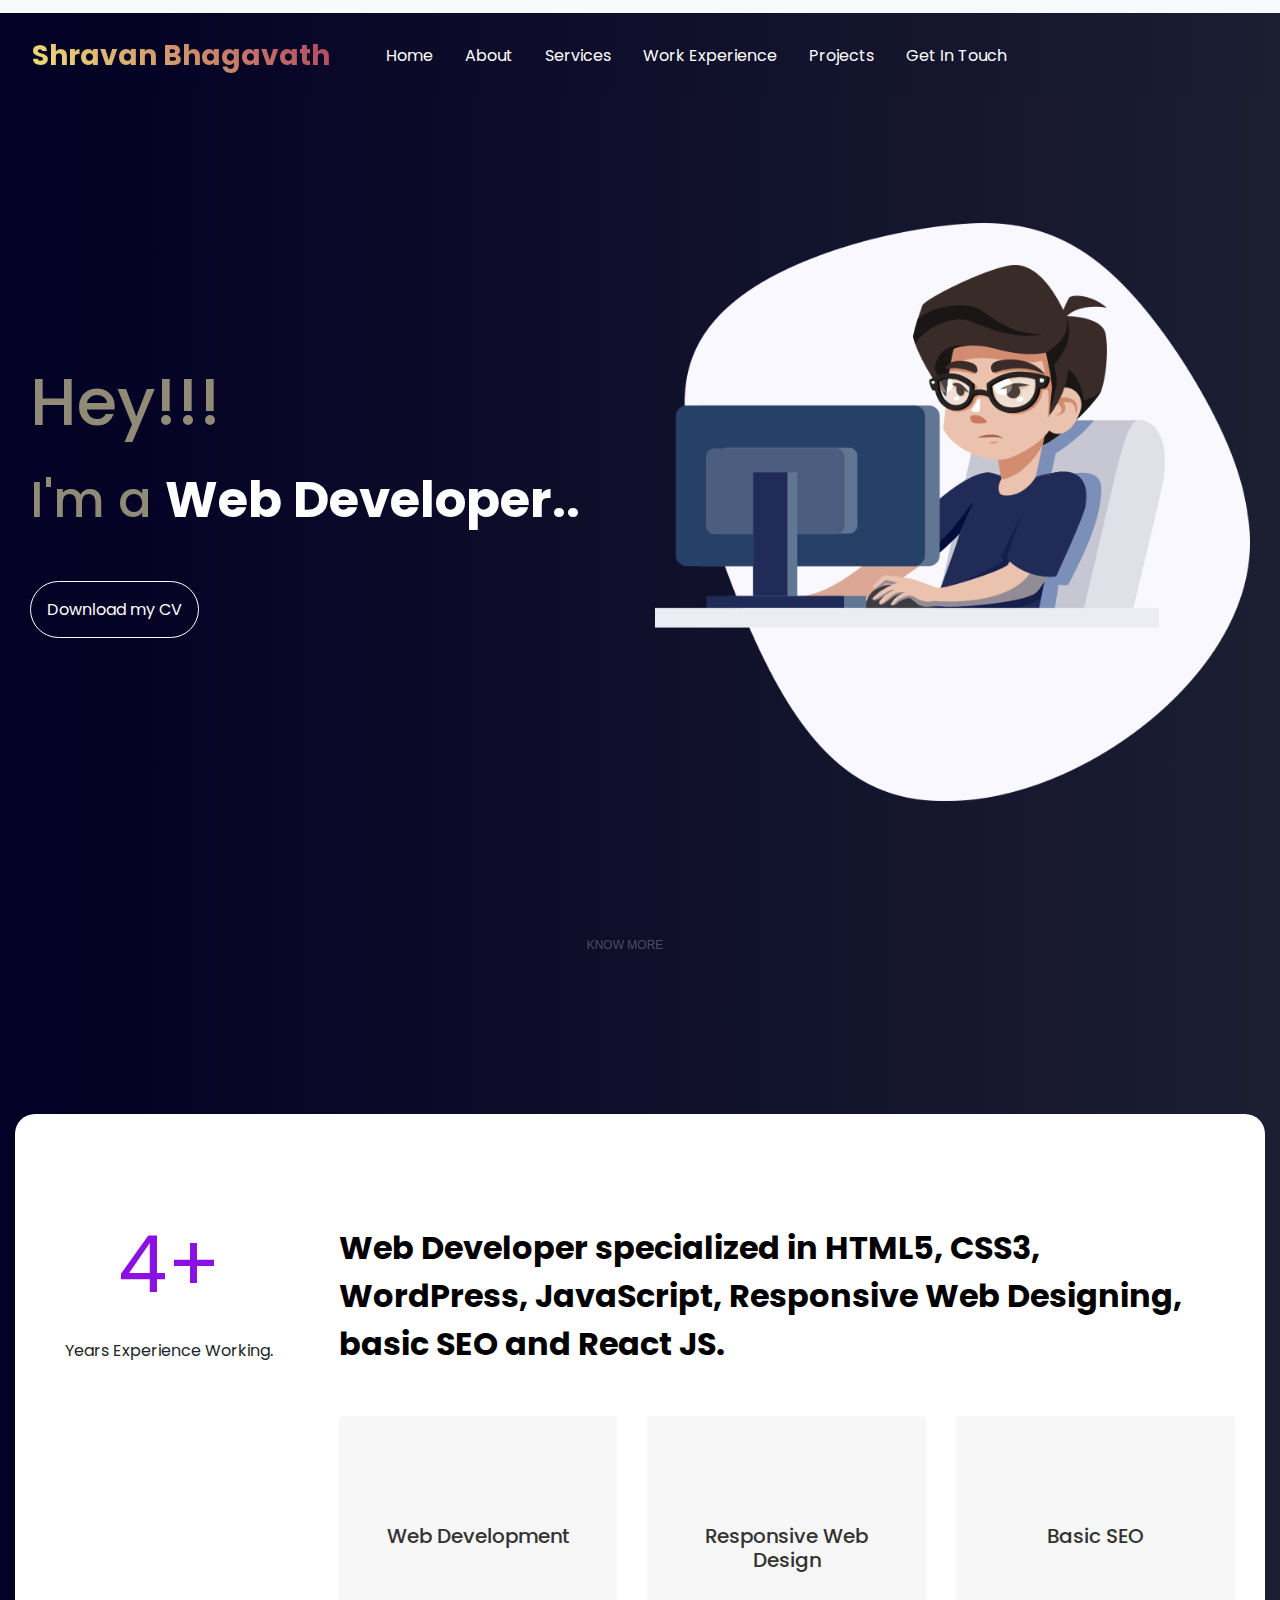
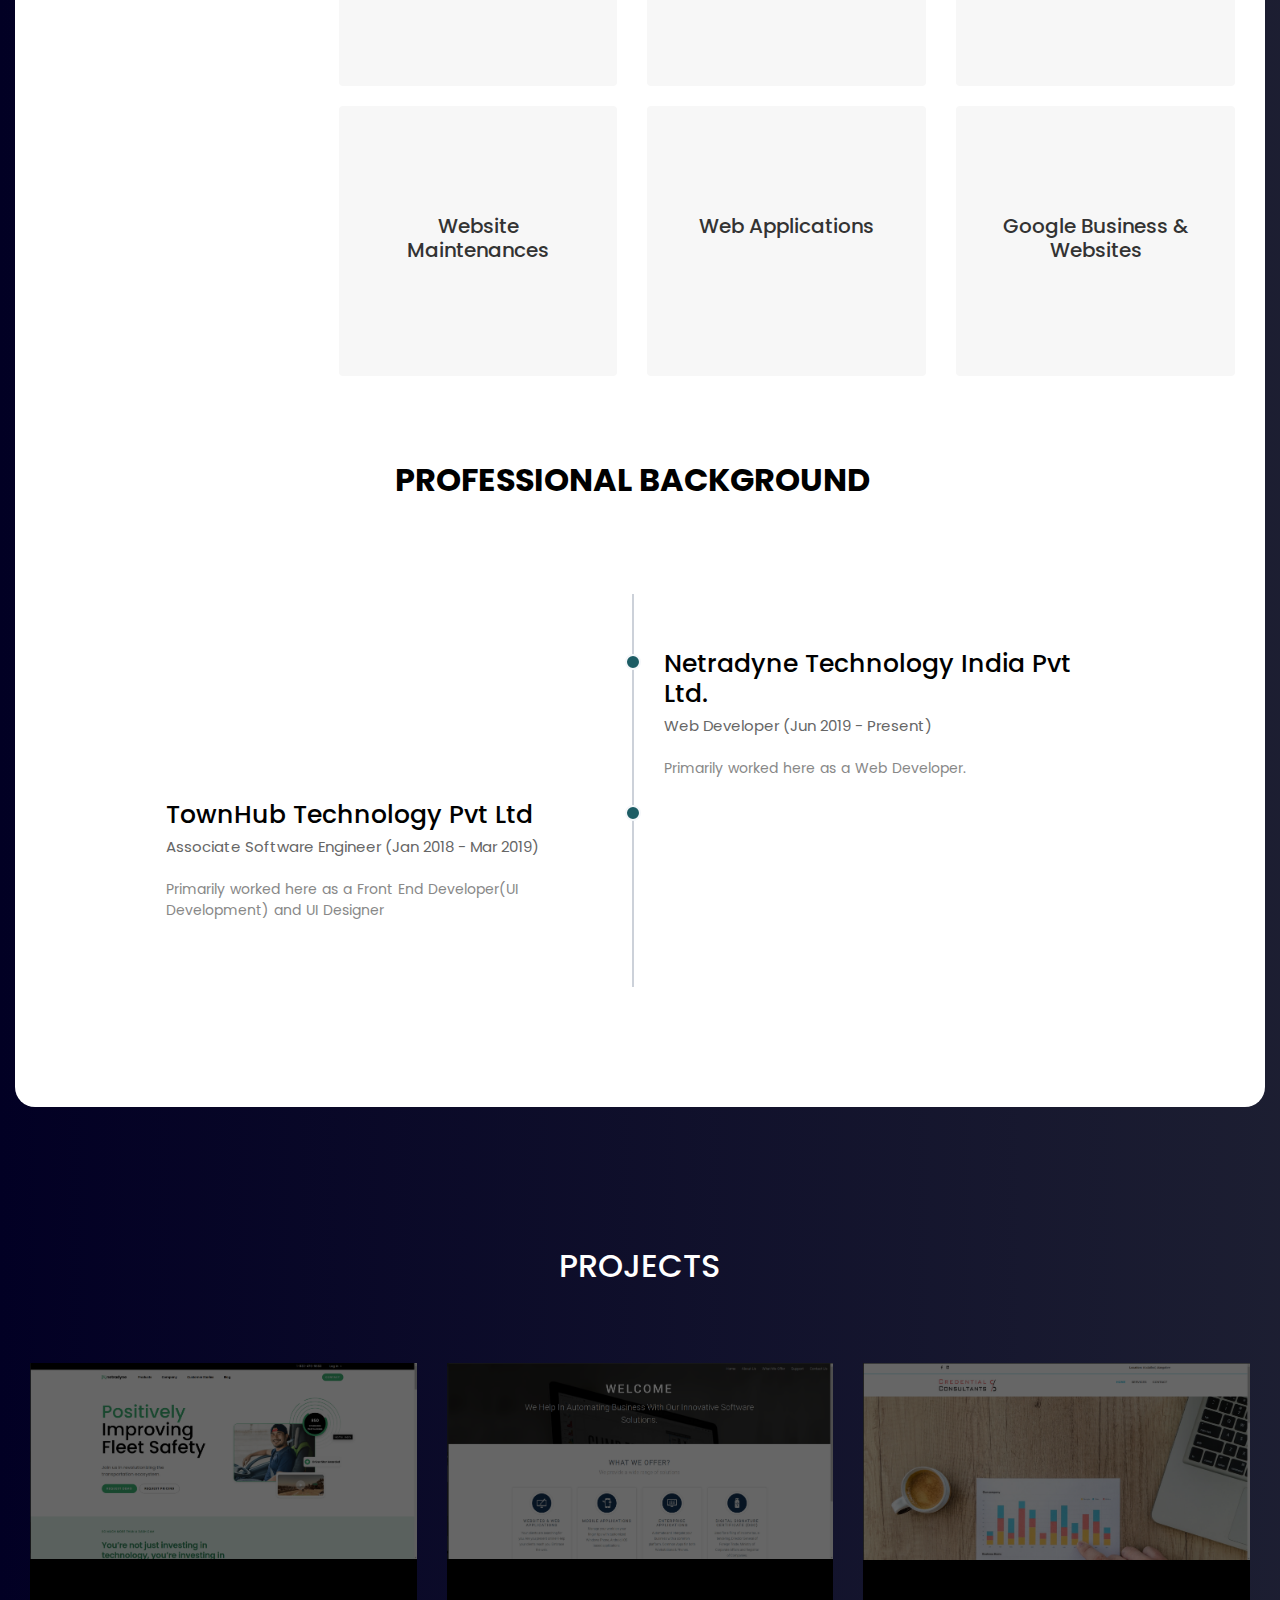
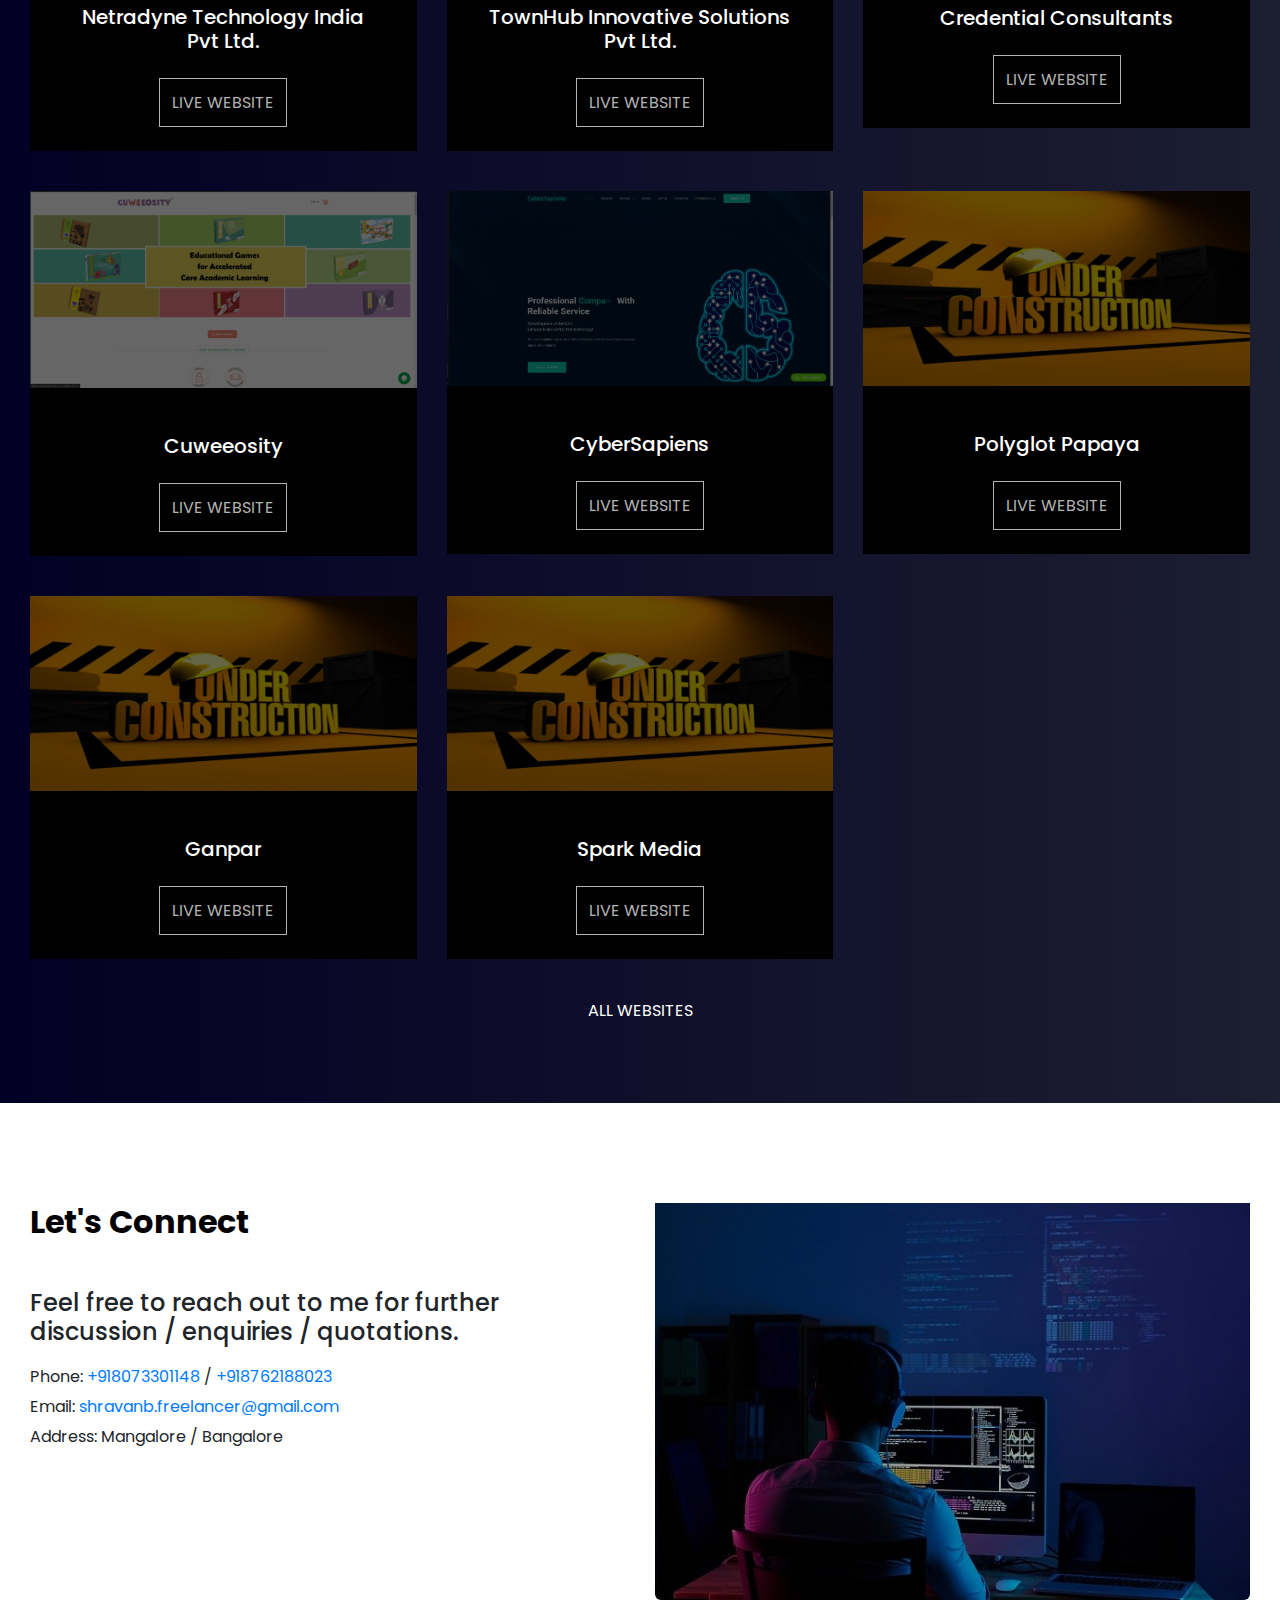
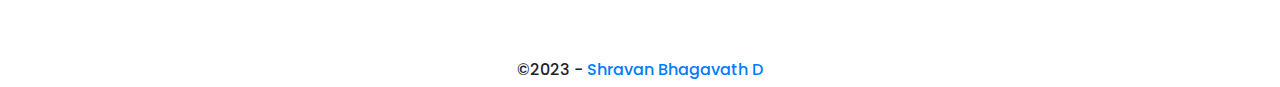
<file: index.html>
<!DOCTYPE html>
<html lang="en">
<head>
  <title>Shravan's Portfolio</title>
  <meta charset="utf-8">
  <meta name="viewport" content="width=device-width, initial-scale=1">
  <link rel="stylesheet" href="https://fonts.googleapis.com/css?family=Poppins">
  <link rel="stylesheet" href="style.css"></link>
  <link rel="stylesheet" href="https://cdn.jsdelivr.net/npm/bootstrap@4.6.1/dist/css/bootstrap.min.css">
  <script src="https://cdn.jsdelivr.net/npm/jquery@3.5.1/dist/jquery.slim.min.js"></script>
  <script src="https://cdn.jsdelivr.net/npm/popper.js@1.16.1/dist/umd/popper.min.js"></script>
  <script src="https://cdn.jsdelivr.net/npm/bootstrap@4.6.1/dist/js/bootstrap.bundle.min.js"></script>
  <link rel="stylesheet" href="https://pro.fontawesome.com/releases/v5.10.0/css/all.css" integrity="sha384-AYmEC3Yw5cVb3ZcuHtOA93w35dYTsvhLPVnYs9eStHfGJvOvKxVfELGroGkvsg+p" crossorigin="anonymous"/>
  <script type="text/javascript" src="style.js">

  </script>
</head>
<body>

<!-- NAVBAR START-->

<nav class="navbar navbar-expand-lg navbar-light shadow-sm bg-light fixed-top">
  <div class="container-fluid cont-max-width navbar-pad">
   <a class="navbar-brand d-flex align-items-center" href="https://shravanbhagavath.github.io/">
<!-- <img src="Images/Logos/shravan_logo_new.png" /> -->
   <span class="ml-3 font-weight-bold">Shravan Bhagavath</span>
   </a>
  <button class="navbar-toggler navbar-toggler-right border-0" type="button" data-toggle="collapse" data-target="#navbar4">
    <span class="navbar-toggler-icon"></span>
  </button>

  <div class="collapse navbar-collapse" id="navbar4">
    <ul class="navbar-nav mr-auto pl-lg-4">
      <li class="nav-item px-lg-2 active"> <a class="nav-link" href="https://shravanbhagavath.github.io/"> <span class="d-inline-block d-lg-none icon-width"><i class="fas fa-home"></i></span>Home</a> </li>
      <li class="nav-item px-lg-2"> <a class="nav-link" href="#about"><span class="d-inline-block d-lg-none icon-width"><i class="fas fa-spa"></i></span>About</a> </li>
      <li class="nav-item px-lg-2"> <a class="nav-link" href="#services"><span class="d-inline-block d-lg-none icon-width"><i class="far fa-user"></i></i></span>Services</a> </li>
      <li class="nav-item px-lg-2"> <a class="nav-link" href="#experience"><span class="d-inline-block d-lg-none icon-width"><i class="far fa-user"></i></i></span>Work Experience</a> </li>
      <li class="nav-item px-lg-2"> <a class="nav-link" href="#projects"><span class="d-inline-block d-lg-none icon-width"><i class="far fa-envelope"></i></span>Projects</a> </li>
      <li class="nav-item px-lg-2"> <a class="nav-link" href="#contactus"><span class="d-inline-block d-lg-none icon-width"><i class="far fa-envelope"></i></span>Get In Touch</a> </li>
  </ul>
  <ul class="navbar-nav ml-auto mt-3 mt-lg-0">
    <li class="nav-item"> <a class="nav-link" href="https://github.com/ShravanBhagavath" target="_blank">
      <i class="fab fa-github"></i><span class="d-lg-none ml-3">GitHub</span>
      </a>
    </li>
    <li class="nav-item"> <a class="nav-link" href="https://www.linkedin.com/in/shravanbhagavathd/" target="_blank">
       <i class="fab fa-linkedin"></i><span class="d-lg-none ml-3">Linkedin</span>
     </a>
    </li>
    <li class="nav-item"> <a class="nav-link" href="https://www.facebook.com/shanu.bhagavath/" target="_blank">
       <i class="fab fa-facebook"></i><span class="d-lg-none ml-3">Facebook</span>
     </a>
    </li>
    <li class="nav-item"> <a class="nav-link" href="https://www.instagram.com/shravan_bhagavath_d/" target="_blank">
       <i class="fab fa-instagram"></i><span class="d-lg-none ml-3">Instagram</span>
     </a>
    </li>
  </ul>
  </div>
 </div>
</nav>

<!-- NAVBAR END -->


<!-- BANNER START -->

<div class="container-fluid header-container pad-top-210 pad-bottom-80">
  <div class="container cont-max-width">
    <div class="row">
        <div class="col-md-6 banner-col-1">
          <h2 class="banner-heading-1">Hey!!! </h2>
          <h3 class="banner-heading-2">I'm a <span class="web-span">Web Developer..</span></h3>
          <div class="mob-center">
            <a href="Resume/Shravan_Web_Developer_Resume.pdf" target="_blank" class="cv-download" download>Download my CV </a>
          </div>
        </div>
        <div class="col-md-6 col-sm-12">
            <img src="Images/home-banner.png" class="responsive" />
        </div>
    </div>
  </div>
<div class="scroll-down">
  <div class="chevron"></div>
  <div class="chevron"></div>
  <div class="chevron"></div>
  <a href="#services" class="know-more">Know More</a>
</div>
</div>
<!-- BANNER END -->

<!-- ABOUT ME START-->
<div id="about" class="container-fluid about-me-container pad-top-80 pad-bottom-80">
  <div class="container cont-max-width about-me-white-cont pad-top-70 pad-bottom-70">
    <div class="row">
      <!-- <div class="col-md-12">
        <h2 class="about-heading pad-top-40 pad-bottom-40">PROFESSIONAL BACKGROUND</h2>
      </div> -->

      <div class="col-md-3">
          <p class="experience-num pad-top-22">4+</p>
          <p class="experience-para">Years Experience Working.</p>
      </div>
      <div class="col-md-9">
        <h2 class="about-heading pad-top-40 pad-bottom-40">Web Developer specialized in HTML5, CSS3, WordPress, JavaScript, Responsive Web Designing, basic SEO and React JS.</h2>
        <div class="row">
          <div class="col-md-4">
            <div id="services" class="services-new-col">
              <i class="fa fa-desktop img-center pad-bottom-10" aria-hidden="true"></i>
              <div class="services-heading pad-bottom-20">
                <h5 class="services-title">Web Development</h5>
              </div>
            </div>
          </div>

          <div class="col-md-4">
            <div class="services-new-col">
              <i class="fas fa-box img-center pad-bottom-10" aria-hidden="true"></i>
              <div class="services-heading pad-bottom-20">
                <h5 class="services-title">Responsive Web Design</h5>
              </div>
            </div>
          </div>

          <div class="col-md-4">
            <div class="services-new-col">
              <i class="far fa-edit img-center pad-bottom-10" aria-hidden="true"></i>
              <div class="services-heading pad-bottom-20">
                <h5 class="services-title">Basic SEO</h5>
              </div>
            </div>
          </div>
        </div>

        <div class="row services-col-space">
          <div class="col-md-4">
            <div class="services-new-col">
              <i class="fas fa-tools img-center pad-bottom-10" aria-hidden="true"></i>
              <div class="services-heading pad-bottom-20">
                <h5 class="services-title">Website Maintenances</h5>
              </div>
            </div>
          </div>

          <div class="col-md-4">
            <div class="services-new-col">
              <i class="fas fa-cloud img-center pad-bottom-10" aria-hidden="true"></i>
              <div class="services-heading pad-bottom-20">
                <h5 class="services-title">Web Applications</h5>
              </div>
            </div>
          </div>

          <div class="col-md-4">
            <div class="services-new-col">
              <i class="fab fa-google img-center pad-bottom-10" aria-hidden="true"></i>
              <div class="services-heading pad-bottom-20">
                <h5 class="services-title">Google Business & Websites</h5>
              </div>
            </div>
          </div>
        </div>
      </div>
    </div>

    <div id="experience" class="col-md-12 pad-top-80">
      <h2 class="professional-heading pad-bottom-40">PROFESSIONAL BACKGROUND</h2>
    </div>
      <div class="timeline-container">
        <div class="timeline-block timeline-block-right">
          <div class="marker"></div>
          <div class="timeline-content">
            <h3>Netradyne Technology India Pvt Ltd.</h3>
            <span>Web Developer (Jun 2019 - Present)</span>
            <p>Primarily worked here as a Web Developer.</p>
          </div>
        </div>

        <div class="timeline-block timeline-block-left">
          <div class="marker"></div>
          <div class="timeline-content">
            <h3>TownHub Technology Pvt Ltd</h3>
            <span>Associate Software Engineer (Jan 2018 - Mar 2019)</span>
            <p>Primarily worked here as a Front End Developer(UI Development) and UI Designer</p>
            </div>
          </div>
        </div>

        <!-- <div class="customer-logos slider">
         <div class="slide"><img src="/home/shravanb/port/Images/Logos/html-.png" width:150px></div>
         <div class="slide"><img src="/home/shravanb/port/Images/Logos/css3.png"></div>
         <div class="slide"><img src="/home/shravanb/port/Images/Logos/bootstrap.png"></div>
         <div class="slide"><img src="/home/shravanb/port/Images/Logos/javascript.png"></div>
         <div class="slide"><img src="/home/shravanb/port/Images/Logos/react-js.png"></div>
         <div class="slide"><img src="/home/shravanb/port/Images/Logos/wordpress.png"></div>
         <div class="slide"><img src="/home/shravanb/port/Images/Logos/woocommerce.png"></div>
         <div class="slide"><img src="/home/shravanb/port/Images/Logos/mysql-logo.png"></div>
       </div> -->
<!-- <div class="container">
  <div class="slider">
   <div class="logos">
    <img src="/home/shravanb/port/Images/Logos/html-.png" class="fab" />
     <img src="/home/shravanb/port/Images/Logos/css3.png" class="fab" />
     <img src="/home/shravanb/port/Images/Logos/bootstrap.png" class="fab" />
     <img src="/home/shravanb/port/Images/Logos/javascript.png" class="fab" />
     <img src="/home/shravanb/port/Images/Logos/react-js.png" class="fab" />
     <img src="/home/shravanb/port/Images/Logos/wordpress.png" class="fab" />
     <img src="/home/shravanb/port/Images/Logos/woocommerce.png" class="fab" />
     <img src="/home/shravanb/port/Images/Logos/mysql-logo.png" class="fab" />
   </div>
 </div>
</div> -->

    </div>
  </div>
</div>

<!-- ABOUT ME END -->



<!-- PROJECTS START -->

<div id="projects" class="container-fluid projects-container pad-top-60 pad-bottom-80">
  <div class="container cont-max-width">
    <div class="proj-heading pad-bottom-40">
          <h2>PROJECTS</h2>
    </div>
    <div class="row">
      <div class="col-md-4">
          <div class="proj-col">
            <img class="img-proj" src="Images/Projects/netradyne-proj.png" />
            <div class="proj-content">
              <h5 class="proj-title pad-top-10 pad-bottom-30">
                Netradyne Technology India Pvt Ltd.
              </h5>
              <a class="proj-link" href="https://www.netradyne.com/" target="_blank">LIVE WEBSITE <i class="arrow-right fas fa-long-arrow-alt-right"></i></a>
            </div>
          </div>
      </div>

      <div class="col-md-4">
          <div class="proj-col">
            <img class="img-proj" src="Images/Projects/TownHub-proj.png" />
            <div class="proj-content">
            <h5 class="proj-title pad-top-10 pad-bottom-30">
              TownHub Innovative Solutions Pvt Ltd.
            </h5>
            <a class="proj-link" href="http://townhubsolutions.com/" target="_blank">LIVE WEBSITE <i class="arrow-right fas fa-long-arrow-alt-right"></i></a>
          </div>
        </div>
      </div>

      <div class="col-md-4">
          <div class="proj-col">
            <img class="img-proj" src="Images/Projects/credential-proj.png" />
            <div class="proj-content">
            <h5 class="proj-title pad-top-10 pad-bottom-30">
              Credential Consultants
            </h5>
            <a class="proj-link" href="http://credentialconsultants.in/" target="_blank">LIVE WEBSITE <i class="arrow-right fas fa-long-arrow-alt-right"></i></a>
          </div>
        </div>
      </div>
    </div>

      <div class="row proj-row-bottom-space">
        <div class="col-md-4">
            <div class="proj-col">
              <img class="img-proj" src="Images/Projects/cuweeosity-proj.png" />
              <div class="proj-content">
                <h5 class="proj-title pad-top-10 pad-bottom-30">
                  Cuweeosity
                </h5>
                <a class="proj-link" href="https://cuweeosity.com/" target="_blank">LIVE WEBSITE <i class="arrow-right fas fa-long-arrow-alt-right"></i></a>
              </div>
            </div>
        </div>

        <div class="col-md-4">
            <div class="proj-col">
              <img class="img-proj" src="Images/Projects/cyber-sapiens-proj.png" />
              <div class="proj-content">
              <h5 class="proj-title pad-top-10 pad-bottom-30">
                CyberSapiens
              </h5>
              <a class="proj-link" href="https://cybersapiens.in/" target="_blank">LIVE WEBSITE <i class="arrow-right fas fa-long-arrow-alt-right"></i></a>
            </div>
          </div>
        </div>

        <div class="col-md-4">
            <div class="proj-col">
              <img class="img-proj" src="Images/Projects/under-construction-proj.png" />
              <div class="proj-content">
              <h5 class="proj-title pad-top-10 pad-bottom-30">
                Polyglot Papaya
              </h5>
              <a class="proj-link" href="https://www.polyglotpapaya.com/" target="_blank">LIVE WEBSITE <i class="arrow-right fas fa-long-arrow-alt-right"></i></a>
            </div>
          </div>
        </div>
      </div>


        <div class="row proj-row-bottom-space">
          <div class="col-md-4">
              <div class="proj-col">
                <img class="img-proj" src="Images/Projects/under-construction-proj.png" />
                <div class="proj-content">
                  <h5 class="proj-title pad-top-10 pad-bottom-30">
                    Ganpar
                  </h5>
                  <a class="proj-link" href="http://ganpar.in/" target="_blank">LIVE WEBSITE <i class="arrow-right fas fa-long-arrow-alt-right"></i></a>
                </div>
              </div>
          </div>

          <div class="col-md-4">
              <div class="proj-col">
                <img class="img-proj" src="Images/Projects/under-construction-proj.png" />
                <div class="proj-content">
                <h5 class="proj-title pad-top-10 pad-bottom-30">
                  Spark Media
                </h5>
                <a class="proj-link" href="http://sparkme.ezyro.com/" target="_blank">LIVE WEBSITE <i class="arrow-right fas fa-long-arrow-alt-right"></i></a>
              </div>
            </div>
          </div>

          <!-- <div class="col-md-4">
              <div class="proj-col">
                <img class="img-proj" src="Images/Projects/under-construction-proj.png" />
                <div class="proj-content">
                <h5 class="proj-title pad-top-10 pad-bottom-30">
                  Polyglot Papaya
                </h5>
                <a class="proj-link" href="https://www.polyglotpapaya.com/" target="_blank">LIVE WEBSITE <i class="arrow-right fas fa-long-arrow-alt-right"></i></a>
              </div>
            </div>
          </div> -->

    </div>
    <div class="pad-top-40 text-center">
        <a class="all-websites" href="allwebsites.html" target="_blank">ALL WEBSITES <i class="arrow-right fas fa-long-arrow-alt-right"></i></a>
    </div>

  </div>
</div>

<!-- PROJECTS END -->


<!-- FOOTER START -->

<div id="contactus" class="container-fluid footer-container pad-top-60 pad-bottom-60">
  <div class="container cont-max-width footer-white-cont">
    <div class="row">
      <div class="col-md-6">
        <h2 class="footer-heading pad-top-40 pad-bottom-40 ">Let's Connect</h2>
        <h4 class="footer-sub-heading">Feel free to reach out to me for further discussion / enquiries / quotations.</h4>
        <p class="margin-bottom-0 pad-top-10 mob-center">Phone: <a href="tel:8073301148">+918073301148</a> /  <a href="tel:8762188023">+918762188023</a></p>
        <p class=" margin-bottom-0 pad-top-6 mob-center">Email: <a href="mailto:shravanb.freelancer@gmail.com">shravanb.freelancer@gmail.com</a></p>
        <p class="pad-top-6 mob-center">Address: Mangalore / Bangalore</p>
        <ul class="navbar-nav ml-auto mt-3 mt-lg-0 mob-center">
          <li class="nav-item footer-nav">
            <a class="nav-link" href="https://github.com/ShravanBhagavath" target="_blank">
              <i class="fab fa-github"></i>
            </a>
          </li>
          <li class="nav-item footer-nav">
            <a class="nav-link" href="https://www.linkedin.com/in/shravanbhagavathd/" target="_blank">
              <i class="fab fa-linkedin"></i>
            </a>
          </li>
          <li class="nav-item footer-nav"> <a class="nav-link" href="https://www.facebook.com/shanu.bhagavath/" target="_blank">
             <i class="fab fa-facebook"></i>
           </a>
          </li>
          <li class="nav-item footer-nav"> <a class="nav-link" href="https://www.instagram.com/shravan_bhagavath_d/" target="_blank">
             <i class="fab fa-instagram"></i>
           </a>
          </li>
        </ul>
      </div>
      <div class="col-md-6 col-sm-6">
            <img class="footer-img pad-top-40" src="Images/web_developer_1280.png" />
      </div>
    </div>
  </div>
</div>

<div class="container-fluid copyright-container" align="center">
  <h6>©2023 - <a href="https://shravanbhagavath.github.io/">Shravan Bhagavath D</a></h6>
</div>

<!-- FOOTRE END -->

<!-- CLICK TO SCROLL CODE -->
<img src="Images/Icons/scroll_up.png" onclick="topFunction()" id="scrollup" title="Go to top" />
<!-- <button >Top</button> -->
</body>
</html>
</file>
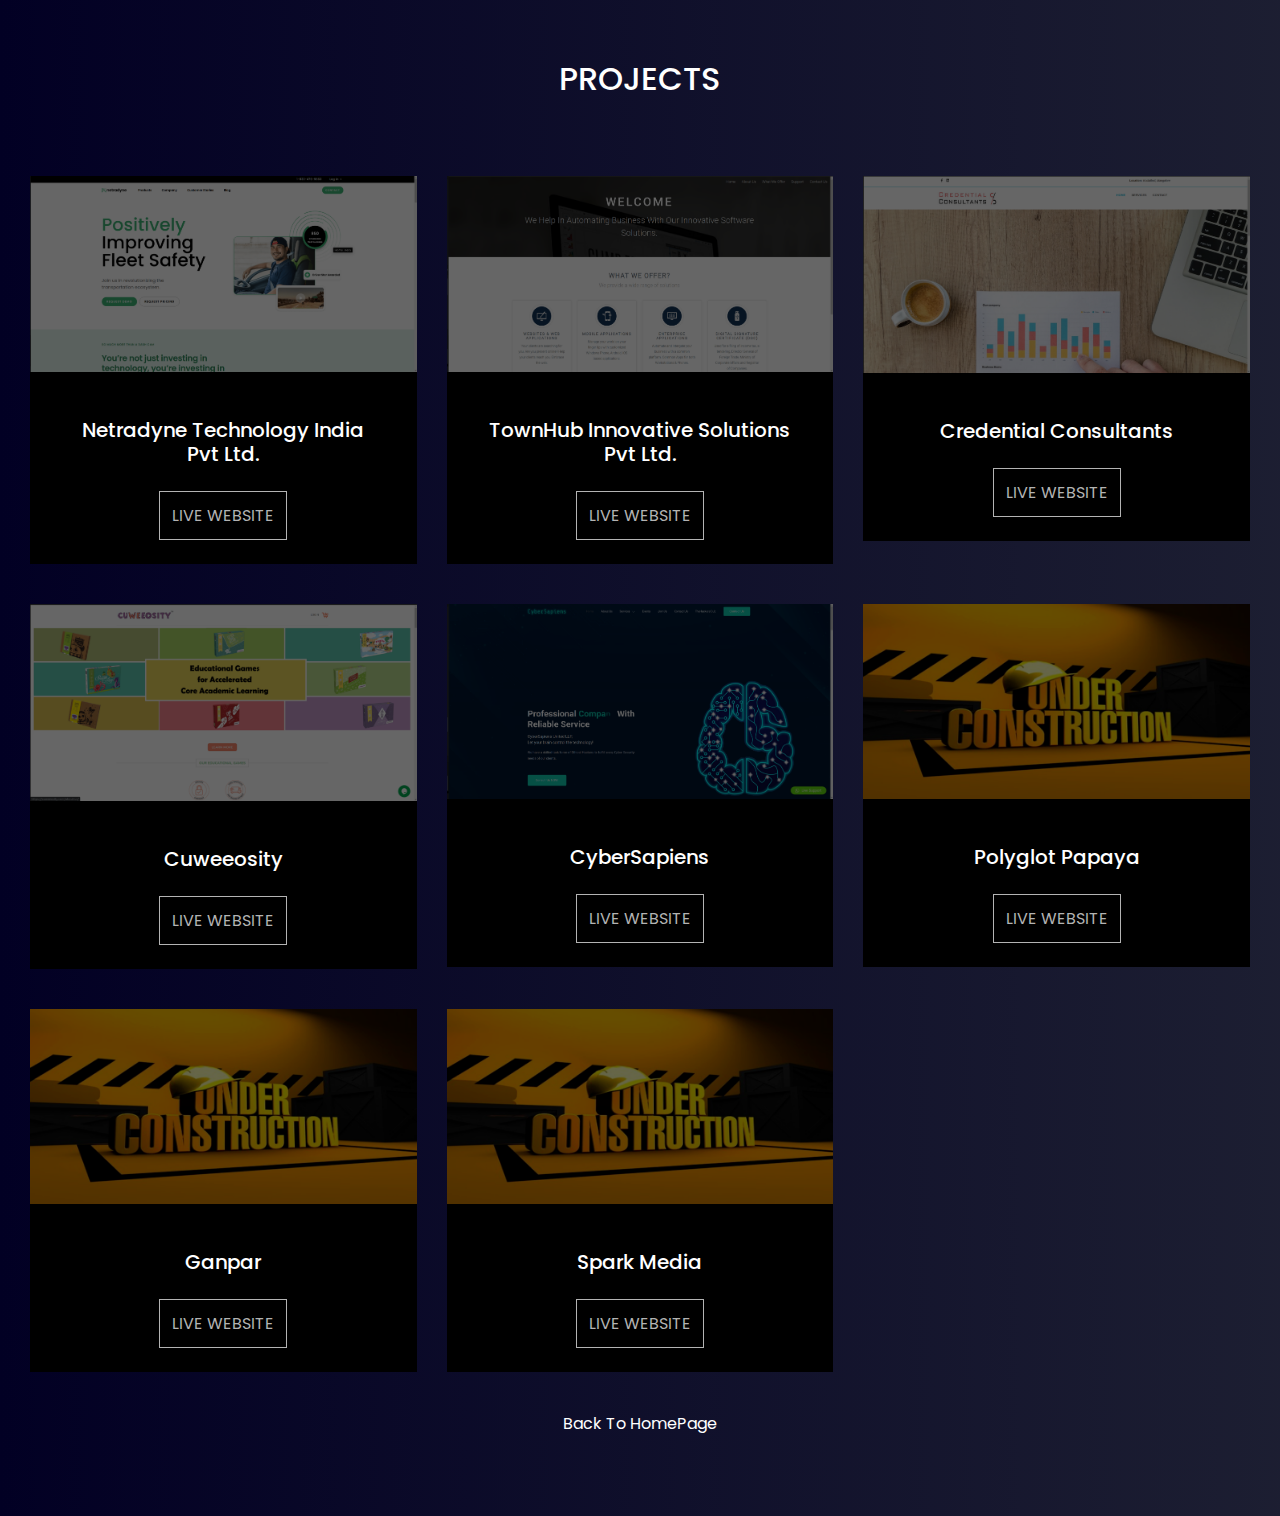
<file: allwebsites.html>
<!DOCTYPE html>
<html lang="en">
<head>
  <title>Shravan's Portfolio</title>
  <meta charset="utf-8">
  <meta name="viewport" content="width=device-width, initial-scale=1">
  <link rel="stylesheet" href="https://fonts.googleapis.com/css?family=Poppins">
  <link rel="stylesheet" href="style.css"></link>
  <link rel="stylesheet" href="https://cdn.jsdelivr.net/npm/bootstrap@4.6.1/dist/css/bootstrap.min.css">
  <script src="https://cdn.jsdelivr.net/npm/jquery@3.5.1/dist/jquery.slim.min.js"></script>
  <script src="https://cdn.jsdelivr.net/npm/popper.js@1.16.1/dist/umd/popper.min.js"></script>
  <script src="https://cdn.jsdelivr.net/npm/bootstrap@4.6.1/dist/js/bootstrap.bundle.min.js"></script>
  <link rel="stylesheet" href="https://pro.fontawesome.com/releases/v5.10.0/css/all.css" integrity="sha384-AYmEC3Yw5cVb3ZcuHtOA93w35dYTsvhLPVnYs9eStHfGJvOvKxVfELGroGkvsg+p" crossorigin="anonymous"/>
  <script type="text/javascript" src="style.js">

  </script>
</head>
<body>


  <div id="projects" class="container-fluid projects-container pad-top-60 pad-bottom-80">
    <div class="container cont-max-width">
      <div class="proj-heading pad-bottom-40">
            <h2>PROJECTS</h2>
      </div>
      <div class="row">
        <div class="col-md-4">
            <div class="proj-col">
              <img class="img-proj" src="Images/Projects/netradyne-proj.png" />
              <div class="proj-content">
                <h5 class="proj-title pad-top-10 pad-bottom-30">
                  Netradyne Technology India Pvt Ltd.
                </h5>
                <a class="proj-link" href="https://www.netradyne.com/" target="_blank">LIVE WEBSITE <i class="arrow-right fas fa-long-arrow-alt-right"></i></a>
              </div>
            </div>
        </div>

        <div class="col-md-4">
            <div class="proj-col">
              <img class="img-proj" src="Images/Projects/TownHub-proj.png" />
              <div class="proj-content">
              <h5 class="proj-title pad-top-10 pad-bottom-30">
                TownHub Innovative Solutions Pvt Ltd.
              </h5>
              <a class="proj-link" href="http://townhubsolutions.com/" target="_blank">LIVE WEBSITE <i class="arrow-right fas fa-long-arrow-alt-right"></i></a>
            </div>
          </div>
        </div>

        <div class="col-md-4">
            <div class="proj-col">
              <img class="img-proj" src="Images/Projects/credential-proj.png" />
              <div class="proj-content">
              <h5 class="proj-title pad-top-10 pad-bottom-30">
                Credential Consultants
              </h5>
              <a class="proj-link" href="http://credentialconsultants.in/" target="_blank">LIVE WEBSITE <i class="arrow-right fas fa-long-arrow-alt-right"></i></a>
            </div>
          </div>
        </div>
      </div>

        <div class="row proj-row-bottom-space">
          <div class="col-md-4">
              <div class="proj-col">
                <img class="img-proj" src="Images/Projects/cuweeosity-proj.png" />
                <div class="proj-content">
                  <h5 class="proj-title pad-top-10 pad-bottom-30">
                    Cuweeosity
                  </h5>
                  <a class="proj-link" href="https://cuweeosity.com/" target="_blank">LIVE WEBSITE <i class="arrow-right fas fa-long-arrow-alt-right"></i></a>
                </div>
              </div>
          </div>

          <div class="col-md-4">
              <div class="proj-col">
                <img class="img-proj" src="Images/Projects/cyber-sapiens-proj.png" />
                <div class="proj-content">
                <h5 class="proj-title pad-top-10 pad-bottom-30">
                  CyberSapiens
                </h5>
                <a class="proj-link" href="https://cybersapiens.in/" target="_blank">LIVE WEBSITE <i class="arrow-right fas fa-long-arrow-alt-right"></i></a>
              </div>
            </div>
          </div>

          <div class="col-md-4">
              <div class="proj-col">
                <img class="img-proj" src="Images/Projects/under-construction-proj.png" />
                <div class="proj-content">
                <h5 class="proj-title pad-top-10 pad-bottom-30">
                  Polyglot Papaya
                </h5>
                <a class="proj-link" href="https://www.polyglotpapaya.com/" target="_blank">LIVE WEBSITE <i class="arrow-right fas fa-long-arrow-alt-right"></i></a>
              </div>
            </div>
          </div>
        </div>


          <div class="row proj-row-bottom-space">
            <div class="col-md-4">
                <div class="proj-col">
                  <img class="img-proj" src="Images/Projects/under-construction-proj.png" />
                  <div class="proj-content">
                    <h5 class="proj-title pad-top-10 pad-bottom-30">
                      Ganpar
                    </h5>
                    <a class="proj-link" href="http://ganpar.in/" target="_blank">LIVE WEBSITE <i class="arrow-right fas fa-long-arrow-alt-right"></i></a>
                  </div>
                </div>
            </div>

            <div class="col-md-4">
                <div class="proj-col">
                  <img class="img-proj" src="Images/Projects/under-construction-proj.png" />
                  <div class="proj-content">
                  <h5 class="proj-title pad-top-10 pad-bottom-30">
                    Spark Media
                  </h5>
                  <a class="proj-link" href="http://sparkme.in/" target="_blank">LIVE WEBSITE <i class="arrow-right fas fa-long-arrow-alt-right"></i></a>
                </div>
              </div>
            </div>

            <!-- <div class="col-md-4">
                <div class="proj-col">
                  <img class="img-proj" src="Images/Projects/under-construction-proj.png" />
                  <div class="proj-content">
                  <h5 class="proj-title pad-top-10 pad-bottom-30">
                    Polyglot Papaya
                  </h5>
                  <a class="proj-link" href="https://www.polyglotpapaya.com/" target="_blank">LIVE WEBSITE <i class="arrow-right fas fa-long-arrow-alt-right"></i></a>
                </div>
              </div>
            </div> -->

      </div>
      <div class="pad-top-40 text-center">
          <a class="all-websites" href="index.html">Back To HomePage <i class="arrow-left fas fa-long-arrow-alt-left"></i></a>
      </div>

    </div>
  </div>

</body>
</html>
</file>
<file: style.css>
/* COMMON CSS */

html {
  /* scroll-behavior: smooth; */
  overflow: auto;
}

body {
  font-family: Poppins, sans-serif !important;
  overflow-x: hidden;
}


.pad-10 {
  padding:10px;
}

.pad-20 {
  padding:20px;
}

.pad-30 {
  padding:30px;
}

.pad-40 {
  padding:40px;
}

.pad-top-6 {
  padding-top:6px;
}

.pad-top-10 {
  padding-top:10px;
}

.pad-top-20 {
  padding-top:20px;
}

.pad-top-22 {
  padding-top:22px;
}

.pad-top-30 {
  padding-top:30px;
}

.pad-top-36 {
  padding-top:36px;
}

.pad-top-40 {
  padding-top:40px;
}

.pad-top-50 {
  padding-top:50px;
}

.pad-top-60 {
  padding-top:60px;
}

.pad-top-70 {
  padding-top:70px;
}

.pad-top-80 {
  padding-top:80px;
}

.pad-top-210 {
  padding-top:210px;
}

.pad-bottom-10 {
  padding-bottom: 10px;
}

.pad-bottom-20 {
  padding-bottom: 20px;
}

.pad-bottom-30 {
  padding-bottom:30px;
}

.pad-bottom-40 {
  padding-bottom: 40px;
}

.pad-bottom-50 {
  padding-bottom: 50px;
}

.pad-bottom-60 {
  padding-bottom: 60px;
}

.pad-bottom-70 {
  padding-bottom: 70px;
}

.pad-bottom-80 {
  padding-bottom: 80px;
}

.margin-bottom-0 {
  margin-bottom: 0px;
}

.text-center {
  text-align: center;
}

.fa-instagram:hover {
  background-color: #f3ec78;
    background-image: linear-gradient(45deg, #f3ec78, #af4261);
    background-size: 100%;
    -webkit-background-clip: text;
    -moz-background-clip: text;
    -webkit-text-fill-color: transparent;
    -moz-text-fill-color: transparent;
}





/* NAVBAR CSS */

.fixed-top {
  position: static !important;
  padding-top: 30px !important;
}

.navbar-light .navbar-nav .active>.nav-link {
  color: #fff !important;
}

.navbar-light .navbar-nav .nav-link {
  color: #fff !important;
}

.navbar-light .navbar-brand {
    background-color: #f3ec78;
    background-image: linear-gradient(45deg, #f3ec78, #af4261);
    background-size: 100%;
    -webkit-background-clip: text;
    -moz-background-clip: text;
    -webkit-text-fill-color: transparent;
    -moz-text-fill-color: transparent;
}

.navbar-brand {
  font-size: 1.75rem !important;
}

.navbar-pad {
  padding-left: 0px !important;
}

.nav-link:hover {
  color: #333 !important;
}

#contactus .navbar-nav {
  flex-direction: row !important;
}

/* HEADER CSS */

.header-container {
  background: rgb(2,0,36);
  background: linear-gradient(90deg, rgba(2,0,36,1) 0%, rgba(11,13,34,0.927608543417367) 100%, rgba(0,212,255,1) 100%);
  margin-top:-6%;
}

.about-me-container, .footer-container {
  background: rgb(2,0,36);
  background: linear-gradient(90deg, rgba(2,0,36,1) 0%, rgba(11,13,34,0.927608543417367) 100%, rgba(0,212,255,1) 100%);
}

.responsive {
  width: 100%;
  height: auto;
  float:right;
}

.scroll-down {
  text-align: center;
  padding-top:60px;
}

.banner-heading-1 {
  color: #908a76;
  padding-top: 140px;
  font-size: 66px;
}

.banner-heading-2 {
  color: #908a76;
  padding-top: 20px;
  padding-bottom:60px;
  font-size: 50px;
}

.web-span {
  color: #fff;
  font-weight: bold;
}

.cv-download {
  padding:16px;
  border:1px solid #fff;
  border-radius: 30px;
  color: #fff;
}

.cv-download:hover {
  padding:16px;
  border:1px solid #fff;
  border-radius: 30px;
  color: #fff;
  text-decoration: none;
  background-color: #242538;
}

.chevron {
  position: absolute;
  width: 28px;
  height: 8px;
  opacity: 0;
  right:50%;
  transform: scale3d(0.5, 0.5, 0.5);
  animation: move 3s ease-out infinite;
}

.chevron:first-child {
  animation: move 3s ease-out 1s infinite;
}

.chevron:nth-child(2) {
  animation: move 3s ease-out 2s infinite;
}

.chevron:before,
.chevron:after {
  content: ' ';
  position: absolute;
  top: 0;
  height: 100%;
  width: 51%;
  background: #fff;
}

.chevron:before {
  left: 0;
  transform: skew(0deg, 30deg);
}

.chevron:after {
  right: 0;
  width: 50%;
  transform: skew(0deg, -30deg);
}

@keyframes move {
  25% {
    opacity: 1;

  }
  33% {
    opacity: 1;
    transform: translateY(30px);
  }
  67% {
    opacity: 1;
    transform: translateY(40px);
  }
  100% {
    opacity: 0;
    transform: translateY(55px) scale3d(0.5, 0.5, 0.5);
  }
}

.know-more {
  display: block;
  text-align: center;
  margin-top: 75px;
  margin-left: -30px;
  font-family: "Helvetica Neue", "Helvetica", Arial, sans-serif;
  font-size: 12px;
  color: #fff;
  text-transform: uppercase;
  white-space: nowrap;
  opacity: .25;
  animation: pulse 2s linear alternate infinite;
}

.know-more:hover {
  text-decoration: none;
  color: #fff;
  /
}

@keyframes pulse {
  to {
    opacity: 1;
  }
}

/* ABOUT ME CSS */

.about-me-white-cont {
  background: #fff;
  border-radius: 20px;
  padding-right: 30px !important;
}

.about-heading {
  color: #000;
  line-height: normal;
  font-weight: bold;
}

.professional-heading {
  color: #000;
  line-height: normal;
  font-weight: bold;
  text-align: center;
}

.experience-num {
  font-size: 78px;
  color: #8A10E4;
  text-align: center;
}

.experience-para {
  text-align: center;
}

.services-new-col {
  background: #f7f7f7;
  padding: 30px;
  min-height: 270px;
  cursor: pointer;
  border-radius: 4px;
}

.services-new-col:hover {
  background: #8a10e485;
  padding: 30px;
  min-height: 270px;
  cursor: pointer;
  color: #fff;
  border-radius: 4px;
}

.services-new-col:hover  .services-heading h5 {
  color: #fff;
  font-weight: bold;
}

.services-col-space {
  margin-top:20px;
}

.timeline-container {
   width: 80%;
   padding: 50px 0;
   margin: 50px auto;
   position: relative;
   overflow: hidden;
}

.timeline-container:before { /*This is the line down the middle*/
   content: '';
   position: absolute;
   top: 0;
   left: 50%;
   margin-left: -1px;
   width: 2px;
   height: 100%;
   background: #CCD1D9;
   z-index: 1;
}

.timeline-block {
   width: -webkit-calc(50% + 8px);
   width: -moz-calc(50% + 8px);
   width: calc(50% + 8px);
   display: -webkit-box;
   display: -webkit-flex;
   display: -moz-box;
   display: flex;
   -webkit-box-pack: justify;
   -webkit-justify-content: space-between;
   -moz-box-pack: justify;
   justify-content: space-between;
   clear: both;
}

.timeline-block-right {
   float: right;
}

.timeline-block-left {
   float: left;
   direction: rtl;
}

.marker {
   width: 16px;
   height: 16px;
   border-radius: 50%;
   border: 2px solid #F5F7FA;
   background: #1c5c64;
   margin-top: 10px;
   z-index: 9999;
}

.timeline-content {
   width: 95%;
   padding: 0 15px;
   color: #666
}

.timeline-content h3 {
   margin-top: 5px;
   margin-bottom: 5px;
   font-size: 25px;
   font-weight: 500;
   color: #000;
}

.timeline-content span {
   font-size: 15px;
   /* color: #a4a4a4; */
}

.timeline-content p {
   font-size: 14px;
   line-height: 1.5em;
   word-spacing: 1px;
   color: #888;
   padding-top:20px;
}


/* SERVICES CSS */

.services-title {
  color:#333;
  text-align: center;
  padding-bottom:30px;
}

.cont-max-width {
    max-width: 1450px !important;
}

.services-container {
  background: rgb(2,0,36);
  background: linear-gradient(90deg, rgba(2,0,36,1) 0%, rgba(11,13,34,0.927608543417367) 100%, rgba(0,212,255,1) 100%);
}

.services-col {
    box-shadow: 1px 2px 11px -1px #e7dede;
    /* min-height: 484px; */
    /* border-radius: 16px; */
}

.services-col:hover {
    box-shadow: 4px 2px 17px -1px #e7dede;
    cursor: pointer;
}

.img-center {
    display: block !important;
    margin-left: auto;
    margin-right: auto;
    /* height: 70px; */
    padding-top:68px;
    text-align: center;
}

.services-heading {
  color: #fff;
  text-align: center;
}

.services-content {
  color: #fff;
  text-align: center;
}

.services-sec-row {
  padding-top:40px;
}

.services-col:hover img {
  transition: 0.9s;
  /* transform: rotateY(360deg); */
}

/* PROJECTS CSS */

.projects-container {
  background: rgb(2,0,36);
  background: linear-gradient(90deg, rgba(2,0,36,1) 0%, rgba(11,13,34,0.927608543417367) 100%, rgba(0,212,255,1) 100%);
}

.proj-heading h2 {
  color:#fff;
  text-align: center;
  padding-bottom:30px;
}

.proj-col {
  cursor: pointer;
  text-align: center;
  background: #000;
}

.proj-col:hover .arrow-right{
  padding-left: 6px;
}

.proj-col:hover {
  box-shadow: 1px 1px 6px 0px #fafafa;
}

.proj-title {
  color: #fff;
}

.proj-content {
  padding: 36px;
}

.img-proj {
  max-width: 100%;
}

.proj-link {
  color: #b3b3b3;
  border:1px solid #b3b3b3;
  padding: 12px;
}

.proj-link:hover {
  color: #b3b3b3;
  border:1px solid #b3b3b3;
  padding: 12px;
  text-decoration: none;
  box-shadow: 1px 1px 1px #b3b3b3;
}

.proj-link:hover .arrow-right {
  padding-left: 6px;
}

.proj-row-bottom-space {
  padding-top: 40px;
}

.all-websites {
  color: #fff;
}

.all-websites:hover {
  color: #fff;
  font-weight: bold;
  text-decoration: underline;
}

/* FOOTER */

.footer-container {
  background: #fff;
}

.footer-heading {
  color: #000;
  font-weight: bold;
}

.footer-nav {
  padding-right: 20px;
}

.footer-img {
  max-width: 100%;
  border-radius: 6px;
}

/* SCROLL UP CSS */

#scrollup {
  display: none; /* Hidden by default */
  position: fixed; /* Fixed/sticky position */
  bottom: 20px; /* Place the button at the bottom of the page */
  right: 30px; /* Place the button 30px from the right */
  z-index: 99; /* Make sure it does not overlap */
  border: none; /* Remove borders */
  outline: none; /* Remove outline */
  /*background-color: red;  Set a background color */
  color: white; /* Text color */
  cursor: pointer; /* Add a mouse pointer on hover */
  padding: 15px; /* Some padding */
  border-radius: 10px; /* Rounded corners */
  font-size: 18px; /* Increase font size */
}

#scrollup:hover {
      box-shadow: 1px 0px 8px #fff;
}

/* MEDIA QUERIES */

@media only screen and (max-width: 767px) {

  .navbar-collapse {
    background: rgb(2,0,36);
    background: linear-gradient(90deg, rgba(2,0,36,1) 0%, rgba(11,13,34,0.927608543417367) 100%, rgba(0,212,255,1) 100%);
  }

  .navbar {
    padding-left: 0px !important;
    padding-right: 0px !important;
    padding-bottom: :0px !important;
  }

  .navbar-collapse {
    padding-left: 12px;
    padding-top: 12px;
    padding-bottom: 12px;
  }

  .d-inline-block {
    padding-right: 12px;
  }

  .about-heading {
    text-align: center;
  }

  .header-container {
    margin-top: 0%;
    padding-top:0px !important;
  }

  .banner-heading-1 {
    text-align: center;
    font-size: 24px;
    padding-top: 0px;
  }

  .banner-heading-2 {
    text-align: center;
    font-size: 20px;
  }

  .banner-col-1 {
    padding-bottom: 90px;
  }

  .mob-center {
    text-align: center;
  }

  .cv-download {
    display: inline-block;
  }

  .web-span {
    padding:0px;
  }

  .services-col-space {
    margin-top:5px;
  }

  .services-new-col {
    margin-bottom: 10px;
  }

  .about-me-white-cont {
    padding-right: 15px !important;
  }

  .timeline-container:before {
     left: 8px;
     width: 2px;
  }
  .timeline-block {
     width: 100%;
     margin-bottom: 30px;
  }
  .timeline-block-right {
     float: none;
  }
  .timeline-block-left {
     float: none;
     direction: ltr;
  }

  .proj-col {
    margin-bottom: 30px;
  }

  .footer-heading, .footer-sub-heading {
    text-align: center;
  }

  .footer-nav {
    margin:0 auto;
  }
}

@media only screen and (max-width: 998px) {

    .header-container {
      margin-top: 0% !important;
      padding-top:120px !important;
    }

}
</file>
